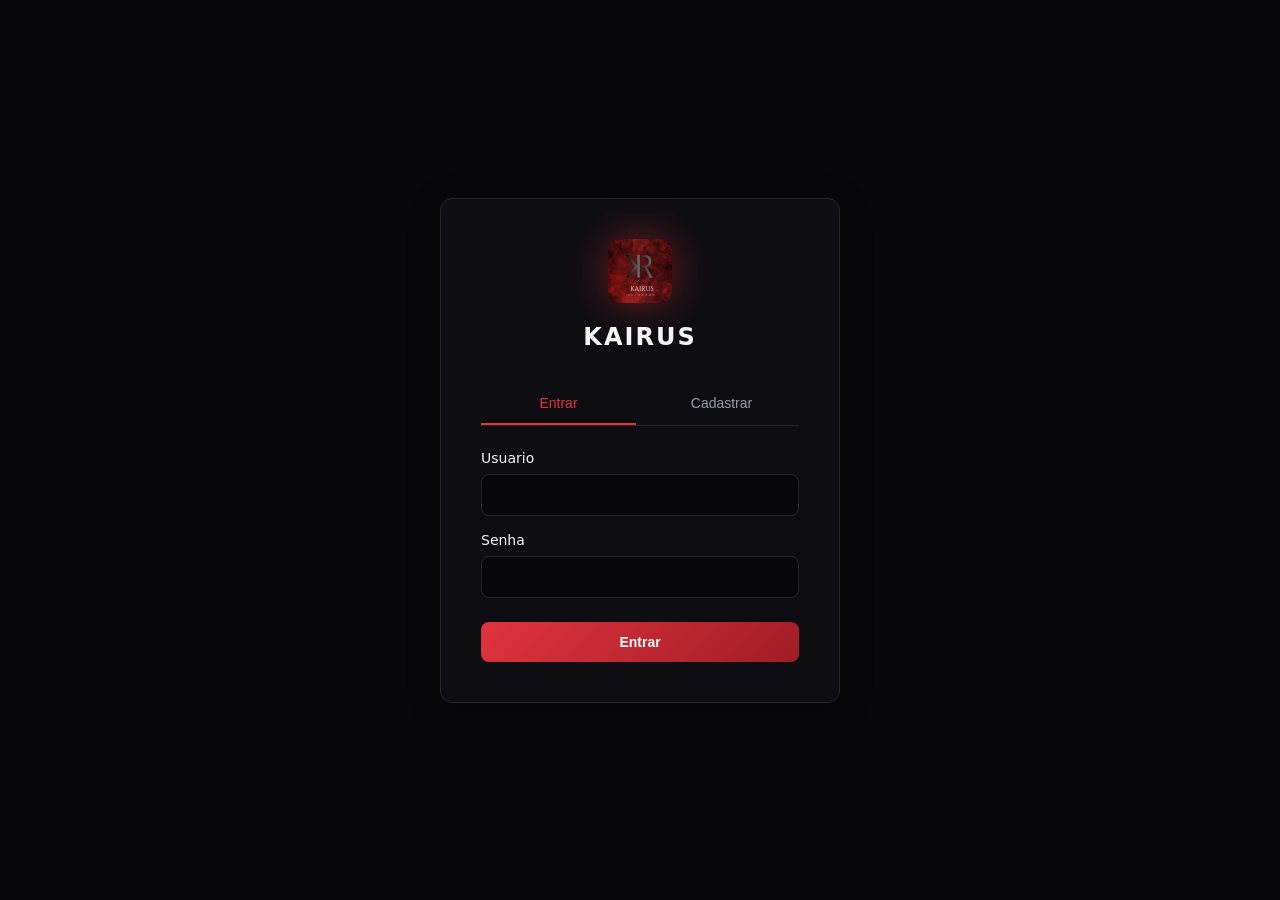
<file: frontend/login.html>
<!DOCTYPE html>
<html lang="pt-BR">
<head>
    <meta charset="UTF-8">
    <meta name="viewport" content="width=device-width, initial-scale=1.0">
    <title>Login - KAIRUS</title>
    <link rel="icon" type="image/png" href="logo.png">
    <link rel="stylesheet" href="style.css">
    <style>
        body {
            display: flex;
            align-items: center;
            justify-content: center;
            min-height: 100vh;
            background: var(--bg-primary);
            margin: 0;
        }

        .auth-container {
            width: 100%;
            max-width: 400px;
            padding: 40px;
            background: var(--bg-secondary);
            border: 1px solid var(--border);
            border-radius: 12px;
            box-shadow: 0 8px 32px rgba(0, 0, 0, 0.3);
            animation: fadeInUp 0.5s ease both;
        }

        .auth-logo {
            text-align: center;
            margin-bottom: 32px;
        }

        .auth-logo img {
            width: 64px;
            height: 64px;
            border-radius: 12px;
            box-shadow: 0 0 40px var(--accent-glow);
            margin-bottom: 16px;
        }

        .auth-logo h1 {
            font-size: 24px;
            font-weight: 600;
            color: var(--text-primary);
            margin: 0;
            letter-spacing: 2px;
        }

        .auth-tabs {
            display: flex;
            gap: 8px;
            margin-bottom: 24px;
            border-bottom: 1px solid var(--border);
        }

        .auth-tab {
            flex: 1;
            padding: 12px;
            background: transparent;
            border: none;
            color: var(--text-secondary);
            font-size: 14px;
            font-weight: 500;
            cursor: pointer;
            transition: all 0.2s;
            border-bottom: 2px solid transparent;
        }

        .auth-tab.active {
            color: var(--accent);
            border-bottom-color: var(--accent);
        }

        .auth-tab:hover:not(.active) {
            color: var(--text-primary);
        }

        .auth-form {
            display: none;
        }

        .auth-form.active {
            display: block;
        }

        .form-group {
            margin-bottom: 16px;
        }

        .form-group label {
            display: block;
            font-size: 14px;
            font-weight: 500;
            color: var(--text-primary);
            margin-bottom: 8px;
        }

        .form-group input {
            width: 100%;
            padding: 12px;
            background: var(--bg-primary);
            border: 1px solid var(--border);
            border-radius: 8px;
            color: var(--text-primary);
            font-size: 14px;
            transition: border-color 0.2s;
        }

        .form-group input:focus {
            outline: none;
            border-color: var(--accent);
        }

        .auth-btn {
            width: 100%;
            padding: 12px;
            background: linear-gradient(135deg, var(--accent), #a11c26);
            border: none;
            border-radius: 8px;
            color: white;
            font-size: 14px;
            font-weight: 600;
            cursor: pointer;
            transition: all 0.2s;
            margin-top: 8px;
        }

        .auth-btn:hover:not(:disabled) {
            transform: translateY(-2px);
            box-shadow: 0 8px 22px rgba(224, 52, 63, 0.3);
        }

        .auth-btn:disabled {
            opacity: 0.5;
            cursor: not-allowed;
        }

        .error-message {
            background: rgba(239, 68, 68, 0.1);
            border: 1px solid rgba(239, 68, 68, 0.3);
            color: #ef4444;
            padding: 12px;
            border-radius: 8px;
            font-size: 14px;
            margin-bottom: 16px;
            display: none;
        }

        .error-message.show {
            display: block;
        }
    </style>
</head>
<body>
    <div class="auth-container">
        <div class="auth-logo">
            <img src="logo.png" alt="KAIRUS">
            <h1>KAIRUS</h1>
        </div>

        <div class="auth-tabs">
            <button class="auth-tab active" data-tab="login">Entrar</button>
            <button class="auth-tab" data-tab="register">Cadastrar</button>
        </div>

        <div class="error-message" id="errorMessage"></div>

        <form class="auth-form active" id="loginForm">
            <div class="form-group">
                <label for="loginUsername">Usuario</label>
                <input type="text" id="loginUsername" required minlength="3">
            </div>
            <div class="form-group">
                <label for="loginPassword">Senha</label>
                <input type="password" id="loginPassword" required minlength="6">
            </div>
            <button type="submit" class="auth-btn">Entrar</button>
        </form>

        <form class="auth-form" id="registerForm">
            <div class="form-group">
                <label for="registerUsername">Usuario</label>
                <input type="text" id="registerUsername" required minlength="3">
            </div>
            <div class="form-group">
                <label for="registerPassword">Senha</label>
                <input type="password" id="registerPassword" required minlength="6">
            </div>
            <div class="form-group">
                <label for="registerPasswordConfirm">Confirmar senha</label>
                <input type="password" id="registerPasswordConfirm" required minlength="6">
            </div>
            <button type="submit" class="auth-btn">Cadastrar</button>
        </form>
    </div>

    <script>
        const API_URL = "";

        // Se ja estiver logado, vai pro chat
        if (localStorage.getItem("kairus_token")) {
            window.location.href = "/";
        }

        // Abas
        const tabs = document.querySelectorAll(".auth-tab");
        const forms = document.querySelectorAll(".auth-form");

        tabs.forEach(tab => {
            tab.addEventListener("click", () => {
                tabs.forEach(t => t.classList.remove("active"));
                forms.forEach(f => f.classList.remove("active"));

                tab.classList.add("active");
                document.getElementById(tab.dataset.tab + "Form").classList.add("active");
                hideError();
            });
        });

        function showError(message) {
            const errorEl = document.getElementById("errorMessage");
            errorEl.textContent = message;
            errorEl.classList.add("show");
        }

        function hideError() {
            document.getElementById("errorMessage").classList.remove("show");
        }

        // Login
        document.getElementById("loginForm").addEventListener("submit", async (e) => {
            e.preventDefault();
            hideError();

            const username = document.getElementById("loginUsername").value;
            const password = document.getElementById("loginPassword").value;

            const btn = e.target.querySelector(".auth-btn");
            btn.disabled = true;
            btn.textContent = "Entrando...";

            try {
                const response = await fetch(`${API_URL}/api/auth/login`, {
                    method: "POST",
                    headers: { "Content-Type": "application/json" },
                    body: JSON.stringify({ username, password })
                });

                const data = await response.json();

                if (!response.ok) {
                    throw new Error(data.detail || "Erro ao fazer login");
                }

                localStorage.setItem("kairus_token", data.access_token);
                localStorage.setItem("kairus_user_id", data.user_id);
                localStorage.setItem("kairus_username", data.username);

                window.location.href = "/";
            } catch (error) {
                showError(error.message);
                btn.disabled = false;
                btn.textContent = "Entrar";
            }
        });

        // Cadastro
        document.getElementById("registerForm").addEventListener("submit", async (e) => {
            e.preventDefault();
            hideError();

            const username = document.getElementById("registerUsername").value;
            const password = document.getElementById("registerPassword").value;
            const passwordConfirm = document.getElementById("registerPasswordConfirm").value;

            if (password !== passwordConfirm) {
                showError("As senhas nao coincidem");
                return;
            }

            const btn = e.target.querySelector(".auth-btn");
            btn.disabled = true;
            btn.textContent = "Cadastrando...";

            try {
                const response = await fetch(`${API_URL}/api/auth/register`, {
                    method: "POST",
                    headers: { "Content-Type": "application/json" },
                    body: JSON.stringify({ username, password })
                });

                const data = await response.json();

                if (!response.ok) {
                    throw new Error(data.detail || "Erro ao cadastrar");
                }

                localStorage.setItem("kairus_token", data.access_token);
                localStorage.setItem("kairus_user_id", data.user_id);
                localStorage.setItem("kairus_username", data.username);

                window.location.href = "/";
            } catch (error) {
                showError(error.message);
                btn.disabled = false;
                btn.textContent = "Cadastrar";
            }
        });
    </script>
</body>
</html>
</file>
<file: frontend/style.css>
/* =========================
   KAIRUS v0.4.0 - Tema Premium Animado
========================= */

:root {
    --bg-primary: #08080a;
    --bg-secondary: #0e0e12;
    --bg-tertiary: #16161c;
    --border: #26262e;
    --text-primary: #f5f5f7;
    --text-secondary: #9a9aa5;
    --accent: #e0343f;
    --accent-hover: #ff4753;
    --accent-glow: rgba(224, 52, 63, 0.45);
    --accent-soft: rgba(224, 52, 63, 0.12);
}

* {
    margin: 0;
    padding: 0;
    box-sizing: border-box;
}

html, body {
    height: 100%;
}

body {
    background:
        radial-gradient(1100px 550px at 85% -10%, rgba(224, 52, 63, 0.08), transparent 60%),
        radial-gradient(900px 500px at -10% 110%, rgba(224, 52, 63, 0.05), transparent 60%),
        var(--bg-primary);
    color: var(--text-primary);
    font-family: "Segoe UI", system-ui, -apple-system, sans-serif;
    overflow: hidden;
}

::selection {
    background: var(--accent);
    color: #fff;
}

/* =========================
   ANIMACOES
========================= */

@keyframes fadeInUp {
    from { opacity: 0; transform: translateY(14px); }
    to { opacity: 1; transform: translateY(0); }
}

@keyframes logoPulse {
    0%, 100% { box-shadow: 0 0 16px var(--accent-glow); }
    50% { box-shadow: 0 0 30px var(--accent-glow), 0 0 55px rgba(224, 52, 63, 0.25); }
}

@keyframes floatY {
    0%, 100% { transform: translateY(0); }
    50% { transform: translateY(-10px); }
}

@keyframes statusPulse {
    0%, 100% { box-shadow: 0 0 0 0 rgba(34, 197, 94, 0.5); }
    70% { box-shadow: 0 0 0 6px rgba(34, 197, 94, 0); }
}

@keyframes blink {
    0%, 50% { opacity: 1; }
    51%, 100% { opacity: 0; }
}

@keyframes typing {
    0%, 60%, 100% { opacity: 0.25; transform: translateY(0); }
    30% { opacity: 1; transform: translateY(-3px); }
}

/* =========================
   LAYOUT
========================= */

.app {
    display: grid;
    grid-template-columns: 280px 1fr;
    height: 100vh;
}

/* =========================
   SIDEBAR
========================= */

.sidebar {
    background: var(--bg-secondary);
    border-right: 1px solid var(--border);
    display: flex;
    flex-direction: column;
    padding: 16px;
    gap: 16px;
    animation: fadeInUp 0.4s ease both;
}

.logo {
    display: flex;
    align-items: center;
    gap: 10px;
}

.logo-img {
    width: 36px;
    height: 36px;
    border-radius: 8px;
    animation: logoPulse 3s ease-in-out infinite;
}

.logo-text {
    font-weight: 700;
    letter-spacing: 2px;
    text-shadow: 0 0 18px var(--accent-glow);
}

.new-chat {
    padding: 11px;
    background: linear-gradient(135deg, transparent, transparent);
    border: 1px solid var(--border);
    border-radius: 10px;
    color: var(--text-primary);
    cursor: pointer;
    transition: all 0.25s ease;
    font-size: 14px;
}

.new-chat:hover {
    border-color: var(--accent);
    background: var(--accent-soft);
    transform: translateY(-2px);
    box-shadow: 0 6px 20px rgba(224, 52, 63, 0.2);
}

.conversations-label {
    font-size: 11px;
    text-transform: uppercase;
    letter-spacing: 1.5px;
    color: var(--text-secondary);
}

#conversationList {
    flex: 1;
    overflow-y: auto;
    display: flex;
    flex-direction: column;
    gap: 4px;
}

.conversation-item {
    position: relative;
    animation: fadeInUp 0.3s ease both;
}

.conversation {
    padding: 10px 34px 10px 12px;
    border-radius: 8px;
    border-left: 2px solid transparent;
    color: var(--text-secondary);
    cursor: pointer;
    font-size: 14px;
    white-space: nowrap;
    overflow: hidden;
    text-overflow: ellipsis;
    transition: all 0.2s ease;
}

.conversation:hover {
    background: var(--bg-tertiary);
    color: var(--text-primary);
    transform: translateX(3px);
}

.conversation.active {
    background: var(--bg-tertiary);
    border-left-color: var(--accent);
    color: var(--text-primary);
}

.delete-conversation {
    position: absolute;
    right: 8px;
    top: 50%;
    transform: translateY(-50%);
    background: transparent;
    border: none;
    color: var(--text-secondary);
    cursor: pointer;
    opacity: 0;
    transition: all 0.15s;
    display: flex;
    align-items: center;
}

.conversation-item:hover .delete-conversation {
    opacity: 1;
}

.delete-conversation:hover {
    color: var(--accent);
    transform: translateY(-50%) scale(1.15);
}

.sidebar-footer {
    border-top: 1px solid var(--border);
    padding-top: 12px;
}

.logout-btn {
    display: flex;
    align-items: center;
    gap: 8px;
    width: 100%;
    padding: 10px 12px;
    background: transparent;
    border: 1px solid var(--border);
    border-radius: 8px;
    color: var(--text-secondary);
    font-size: 14px;
    cursor: pointer;
    transition: all 0.2s;
    margin-bottom: 12px;
}

.logout-btn:hover {
    background: var(--bg-primary);
    color: var(--accent-hover);
    border-color: var(--accent);
    transform: translateY(-1px);
}

.version {
    font-size: 12px;
    color: var(--text-secondary);
}

/* =========================
   MAIN
========================= */

.main {
    display: flex;
    flex-direction: column;
    height: 100vh;
}

.header {
    display: flex;
    align-items: center;
    gap: 12px;
    padding: 14px 20px;
    border-bottom: 1px solid var(--border);
    background: rgba(14, 14, 18, 0.6);
    backdrop-filter: blur(8px);
}

.header-title {
    font-weight: 700;
    letter-spacing: 2px;
    text-shadow: 0 0 18px var(--accent-glow);
}

.status {
    display: flex;
    align-items: center;
    gap: 6px;
    font-size: 12px;
    color: var(--text-secondary);
}

.status-dot {
    width: 8px;
    height: 8px;
    border-radius: 50%;
    background: #22c55e;
    animation: statusPulse 2s infinite;
}

.status-dot.offline {
    background: var(--accent);
    animation: none;
}

#messages {
    flex: 1;
    overflow-y: auto;
    padding: 24px;
    display: flex;
    flex-direction: column;
    gap: 18px;
}

/* =========================
   WELCOME
========================= */

.welcome {
    flex: 1;
    display: flex;
    flex-direction: column;
    align-items: center;
    justify-content: center;
    gap: 8px;
    text-align: center;
}

.welcome-logo-img {
    width: 96px;
    height: 96px;
    border-radius: 20px;
    margin-bottom: 14px;
    animation:
        floatY 5s ease-in-out infinite,
        logoPulse 3s ease-in-out infinite,
        fadeInUp 0.6s ease both;
}

.welcome h1 {
    font-size: 28px;
    background: linear-gradient(120deg, #ffffff 40%, var(--accent-hover));
    -webkit-background-clip: text;
    background-clip: text;
    color: transparent;
    animation: fadeInUp 0.6s 0.1s ease both;
}

.welcome p {
    color: var(--text-secondary);
    animation: fadeInUp 0.6s 0.2s ease both;
}

.suggestions {
    display: flex;
    flex-wrap: wrap;
    gap: 10px;
    justify-content: center;
    margin-top: 20px;
    max-width: 640px;
    animation: fadeInUp 0.6s 0.3s ease both;
}

.suggestion {
    padding: 10px 18px;
    background: transparent;
    border: 1px solid var(--border);
    border-radius: 999px;
    color: var(--text-secondary);
    cursor: pointer;
    transition: all 0.25s ease;
    font-size: 13px;
}

.suggestion:hover {
    border-color: var(--accent);
    color: var(--text-primary);
    background: var(--accent-soft);
    transform: translateY(-3px);
    box-shadow: 0 8px 22px rgba(224, 52, 63, 0.25);
}

/* =========================
   MESSAGES
========================= */

.message {
    display: flex;
    gap: 12px;
    max-width: 820px;
    animation: fadeInUp 0.35s ease both;
}

.user-message {
    align-self: flex-end;
    flex-direction: row-reverse;
}

.ai-message {
    align-self: flex-start;
}

.message-avatar {
    width: 34px;
    height: 34px;
    border-radius: 8px;
    display: flex;
    align-items: center;
    justify-content: center;
    font-size: 12px;
    font-weight: 700;
    background: var(--bg-tertiary);
    color: var(--text-secondary);
    flex-shrink: 0;
}

.ai-message .message-avatar {
    background: linear-gradient(135deg, var(--accent), #a11c26);
    color: #fff;
    box-shadow: 0 0 14px var(--accent-glow);
}

.message-content-wrapper {
    display: flex;
    flex-direction: column;
    gap: 6px;
}

.message-content {
    padding: 12px 16px;
    border-radius: 12px;
    background: var(--bg-secondary);
    border: 1px solid var(--border);
    line-height: 1.6;
    font-size: 14.5px;
    white-space: pre-wrap;
    word-break: break-word;
    transition: border-color 0.2s;
}

.message-content:hover {
    border-color: rgba(224, 52, 63, 0.35);
}

.user-message .message-content {
    background: var(--bg-tertiary);
}

.message-badges {
    display: flex;
    gap: 6px;
}

.llm-badge,
.tool-badge {
    font-size: 10px;
    letter-spacing: 1px;
    text-transform: uppercase;
    padding: 3px 8px;
    border-radius: 4px;
    background: var(--accent-soft);
    color: var(--accent-hover);
    border: 1px solid rgba(224, 52, 63, 0.35);
    width: fit-content;
    animation: fadeInUp 0.3s ease both;
}

/* =========================
   TYPING INDICATOR
========================= */

.typing-indicator {
    display: flex;
    gap: 4px;
    padding: 4px 0;
}

.typing-indicator span {
    width: 7px;
    height: 7px;
    border-radius: 50%;
    background: var(--accent);
    animation: typing 1.2s infinite;
}

.typing-indicator span:nth-child(2) { animation-delay: 0.2s; }
.typing-indicator span:nth-child(3) { animation-delay: 0.4s; }

/* =========================
   STREAMING
========================= */

.stream-cursor {
    display: inline-block;
    width: 2px;
    height: 1em;
    background: var(--accent-hover);
    margin-left: 2px;
    vertical-align: text-bottom;
    box-shadow: 0 0 8px var(--accent-glow);
    animation: blink 1s infinite;
}

/* =========================
   INPUT
========================= */

.input-area {
    padding: 16px 24px 10px;
}

.chat-form {
    display: flex;
    align-items: flex-end;
    gap: 8px;
    border: 1px solid var(--accent);
    border-radius: 14px;
    background: var(--bg-secondary);
    padding: 10px 12px;
    box-shadow: 0 0 24px rgba(224, 52, 63, 0.12);
    transition: box-shadow 0.25s ease, transform 0.25s ease;
}

.chat-form:focus-within {
    box-shadow: 0 0 34px rgba(224, 52, 63, 0.28);
    transform: translateY(-1px);
}

#messageInput {
    flex: 1;
    background: transparent;
    border: none;
    resize: none;
    color: var(--text-primary);
    font-size: 14.5px;
    line-height: 1.5;
    max-height: 180px;
    outline: none;
    font-family: inherit;
}

#messageInput::placeholder {
    color: var(--text-secondary);
    transition: color 0.2s;
}

#messageInput:focus::placeholder {
    color: rgba(154, 154, 165, 0.5);
}

.send-btn {
    width: 34px;
    height: 34px;
    border-radius: 8px;
    background: linear-gradient(135deg, var(--accent), #a11c26);
    border: none;
    color: #fff;
    display: flex;
    align-items: center;
    justify-content: center;
    cursor: pointer;
    transition: all 0.2s ease;
}

.send-btn:hover:not(:disabled) {
    transform: scale(1.1);
    box-shadow: 0 0 18px var(--accent-glow);
}

.send-btn:disabled {
    opacity: 0.4;
    cursor: not-allowed;
}

.disclaimer {
    text-align: center;
    font-size: 11px;
    color: var(--text-secondary);
    padding-top: 8px;
}

/* =========================
   MODAL
========================= */

.modal-overlay {
    position: fixed;
    inset: 0;
    background: rgba(0, 0, 0, 0.6);
    backdrop-filter: blur(3px);
    display: flex;
    align-items: center;
    justify-content: center;
    opacity: 0;
    transition: opacity 0.2s;
    z-index: 50;
}

.modal-overlay.active {
    opacity: 1;
}

.modal {
    width: 380px;
    background: var(--bg-secondary);
    border: 1px solid var(--border);
    border-radius: 14px;
    padding: 24px;
    text-align: center;
    transform: scale(0.9);
    transition: transform 0.2s;
    box-shadow: 0 20px 60px rgba(0, 0, 0, 0.5);
}

.modal.active {
    transform: scale(1);
}

.modal-icon {
    display: flex;
    justify-content: center;
    margin-bottom: 12px;
}

.modal-title {
    font-size: 16px;
    font-weight: 700;
    margin-bottom: 8px;
}

.modal-message {
    font-size: 13px;
    color: var(--text-secondary);
    margin-bottom: 20px;
}

.modal-actions {
    display: flex;
    gap: 10px;
    justify-content: center;
}

.modal-btn {
    padding: 9px 18px;
    border-radius: 8px;
    cursor: pointer;
    font-size: 13px;
    border: 1px solid var(--border);
    background: transparent;
    color: var(--text-primary);
    transition: all 0.2s;
}

.modal-btn:hover {
    transform: translateY(-1px);
}

.modal-confirm {
    background: var(--accent);
    border-color: var(--accent);
    color: #fff;
}

.modal-confirm:hover {
    background: var(--accent-hover);
    box-shadow: 0 0 18px var(--accent-glow);
}

/* =========================
   SCROLLBAR
========================= */

::-webkit-scrollbar {
    width: 8px;
}

::-webkit-scrollbar-track {
    background: transparent;
}

::-webkit-scrollbar-thumb {
    background: var(--border);
    border-radius: 4px;
}

::-webkit-scrollbar-thumb:hover {
    background: var(--accent);
}/* =========================
   SIDEBAR COLAPSAVEL
========================= */

.new-chat {
    display: flex;
    align-items: center;
    justify-content: center;
    gap: 8px;
}

.sidebar-toggle {
    margin-left: auto;
    background: transparent;
    border: 1px solid transparent;
    border-radius: 8px;
    color: var(--text-secondary);
    cursor: pointer;
    padding: 6px;
    display: flex;
    align-items: center;
    transition: all 0.2s;
}

.sidebar-toggle:hover {
    color: var(--text-primary);
    background: var(--bg-tertiary);
    border-color: var(--border);
}

.icon-open {
    display: none;
}

.app {
    transition: grid-template-columns 0.3s ease;
}

.app.collapsed {
    grid-template-columns: 76px 1fr;
}

.app.collapsed .logo-text,
.app.collapsed .conversations-label,
.app.collapsed #conversationList,
.app.collapsed .btn-label,
.app.collapsed .version {
    display: none;
}

.app.collapsed .icon-close {
    display: none;
}

.app.collapsed .icon-open {
    display: block;
}

.app.collapsed .sidebar {
    padding: 16px 12px;
}

.app.collapsed .new-chat,
.app.collapsed .logout-btn {
    justify-content: center;
    padding: 10px;
}
/* =========================
   RESPONSIVO / MOBILE
========================= */

.menu-toggle {
    display: none;
    background: transparent;
    border: 1px solid var(--border);
    border-radius: 8px;
    color: var(--text-primary);
    padding: 6px 8px;
    cursor: pointer;
    align-items: center;
    transition: all 0.2s;
}

.menu-toggle:hover {
    border-color: var(--accent);
    background: var(--accent-soft);
}

.sidebar-overlay {
    display: none;
    position: fixed;
    inset: 0;
    background: rgba(0, 0, 0, 0.5);
    backdrop-filter: blur(2px);
    z-index: 30;
}

@media (max-width: 768px) {

    .app {
        grid-template-columns: 1fr;
    }

    .menu-toggle {
        display: flex;
    }

    .sidebar {
        position: fixed;
        top: 0;
        left: 0;
        bottom: 0;
        width: 280px;
        transform: translateX(-100%);
        transition: transform 0.3s ease;
        z-index: 40;
    }

    .app.sidebar-open .sidebar {
        transform: translateX(0);
    }

    .app.sidebar-open .sidebar-overlay {
        display: block;
    }

    .sidebar-toggle {
        display: none;
    }

    /* ignora modo colapsado no mobile */
    .app.collapsed {
        grid-template-columns: 1fr;
    }

    .app.collapsed .logo-text { display: block; }
    .app.collapsed .conversations-label { display: block; }
    .app.collapsed #conversationList { display: flex; }
    .app.collapsed .btn-label { display: inline; }
    .app.collapsed .version { display: block; }
    .app.collapsed .sidebar { padding: 16px; }

    .message {
        max-width: 100%;
    }

    #messages {
        padding: 16px;
    }

    .input-area {
        padding: 12px 16px 8px;
    }

    .welcome h1 {
        font-size: 22px;
    }

    .welcome-logo-img {
        width: 72px;
        height: 72px;
    }

    .suggestions {
        padding: 0 12px;
    }
}
@media (max-width: 768px) {
    .sidebar {
        animation: none;
        transform: translateX(-100%);
    }

    .app.sidebar-open .sidebar {
        transform: translateX(0);
    }
}/* =========================
   FASE 2.3 - PIPELINE VISUAL DE AGENTES
========================= */

.agent-pipeline {
    display: flex;
    flex-wrap: wrap;
    gap: 6px;
    margin: 10px 0 4px 52px;
}

.agent-chip {
    font-size: 11px;
    padding: 3px 9px;
    border-radius: 999px;
    border: 1px solid #333;
    background: #1a1a1a;
    color: #9ca3af;
    animation: fadeInUp 0.3s ease both;
}

.agent-chip.status-ok {
    border-color: rgba(220, 38, 38, 0.5);
    color: #fca5a5;
}

.agent-chip.status-retry {
    border-color: #b45309;
    color: #fbbf24;
}

.agent-chip.status-fail,
.agent-chip.status-block {
    border-color: #7f1d1d;
    color: #f87171;
}

@media (max-width: 768px) {
    .agent-pipeline {
        margin-left: 0;
    }
}/* =========================
   LOGO NOVA (FASE 2.6)
========================= */

.welcome-logo-img {
    border-radius: 16px;
    box-shadow: 0 0 30px rgba(220, 38, 38, 0.3);
}
</file>
